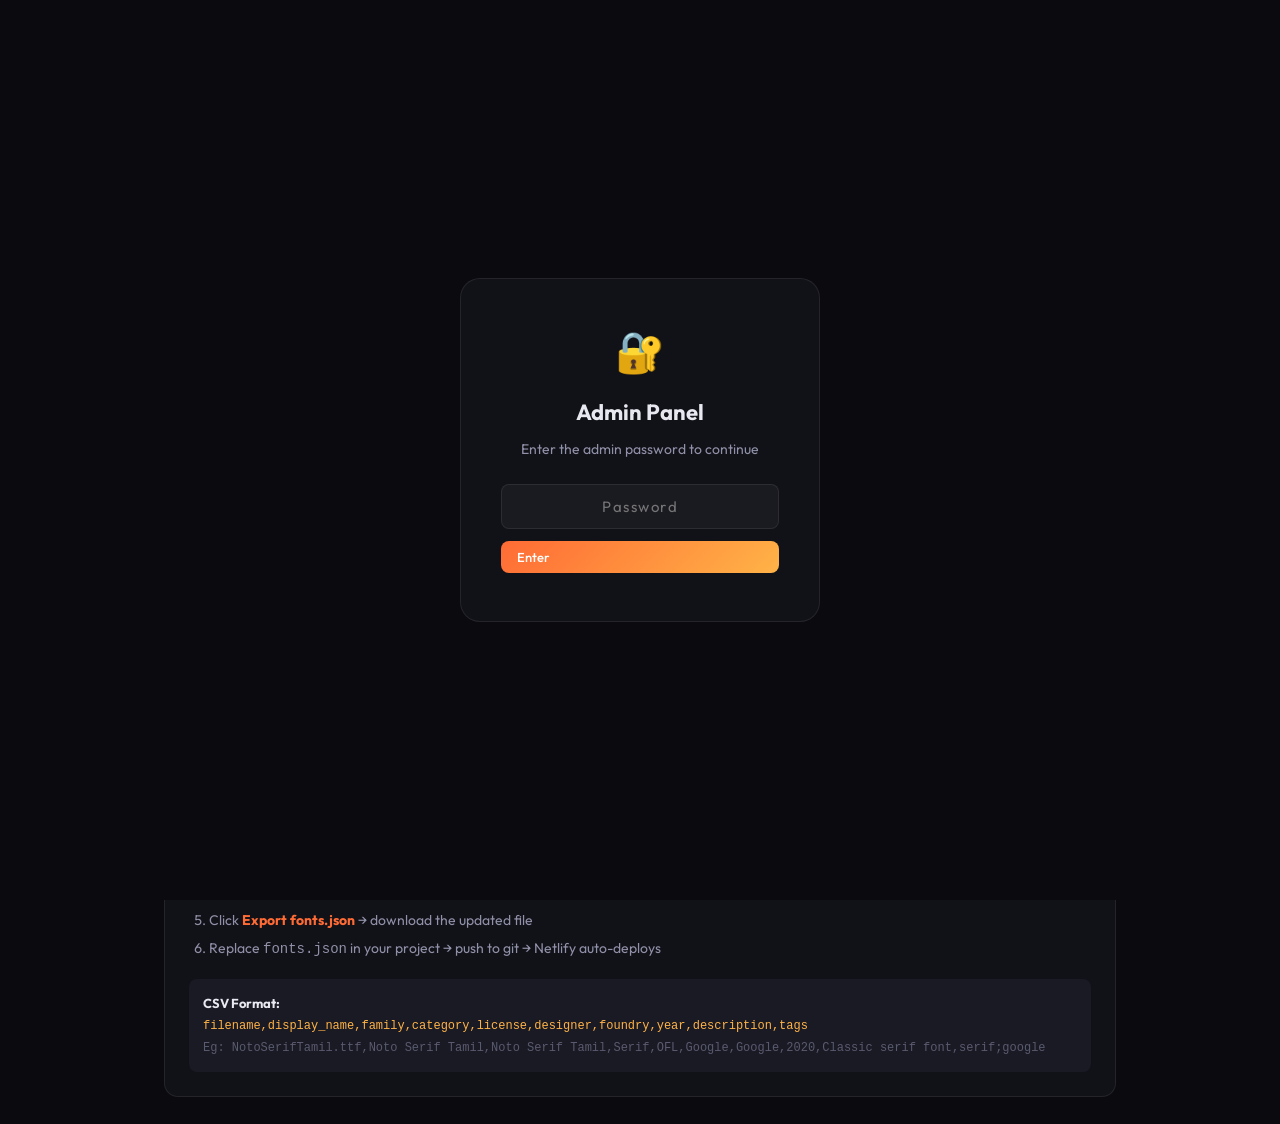
<file: admin.html>
<!DOCTYPE html>
<html lang="en">
<head>
  <meta charset="UTF-8"/>
  <meta name="viewport" content="width=device-width, initial-scale=1.0"/>
  <title>Admin — Font Aruvi</title>
  <link rel="preconnect" href="https://fonts.googleapis.com"/>
  <link href="https://fonts.googleapis.com/css2?family=Outfit:wght@300;400;500;600;700&display=swap" rel="stylesheet"/>
  <link rel="stylesheet" href="css/style.css"/>
  <script>
    const theme = localStorage.getItem('theme') || 'dark';
    if (theme === 'light') document.documentElement.setAttribute('data-theme', 'light');
  </script>
</head>
<body>

<!-- Password Gate -->
<div class="pass-gate" id="passGate">
  <div class="pass-box">
    <div style="font-size:40px;margin-bottom:12px">🔐</div>
    <h2>Admin Panel</h2>
    <p>Enter the admin password to continue</p>
    <input id="passInput" type="password" placeholder="Password" autocomplete="current-password"/>
    <button class="btn btn-accent" id="passSubmit" style="width:100%">Enter</button>
    <div class="pass-error" id="passError"></div>
  </div>
</div>

<!-- Topbar -->
<header class="topbar">
  <a href="index.html" class="brand">
    <div class="brand-icon">த</div>
    <span class="brand-name">Font<span>Aruvi</span> <span style="color:var(--text3);font-size:13px;font-weight:400">Admin</span></span>
  </a>
  <div class="topbar-actions" style="margin-left:auto">
    <button class="btn btn-ghost btn-icon" id="themeToggleBtn" title="Toggle Theme">☀️</button>
    <button class="btn btn-accent" id="exportBtn">⬇ Export fonts.json</button>
    <a href="index.html" class="btn btn-ghost">← Back to Site</a>
  </div>
</header>

<div class="admin-wrap">
  <div class="admin-header">
    <h1>Font <span>Management</span></h1>
    <p>Upload CSV metadata, edit font info inline, then export the updated <code>fonts.json</code> and redeploy.</p>
  </div>

  <div class="admin-grid" style="margin-bottom:24px">

    <!-- Stats -->
    <div class="admin-card">
      <h2>
        <svg width="16" height="16" viewBox="0 0 24 24" fill="none" stroke="currentColor" stroke-width="2"><rect x="3" y="3" width="18" height="18" rx="2"/><line x1="3" y1="9" x2="21" y2="9"/><line x1="9" y1="21" x2="9" y2="9"/></svg>
        Manifest Stats
      </h2>
      <div class="stat-row"><span class="label">Total Fonts</span><span class="value" id="statTotal">—</span></div>
      <div class="stat-row"><span class="label">Missing Metadata</span><span class="value" id="statNoMeta">—</span></div>
      <div class="stat-row"><span class="label">Last Generated</span><span class="value" id="statGenerated">—</span></div>
      <div class="stat-row"><span class="label">Licenses</span><span class="value" id="statLicenses">—</span></div>
    </div>

    <!-- CSV Import -->
    <div class="admin-card">
      <h2>
        <svg width="16" height="16" viewBox="0 0 24 24" fill="none" stroke="currentColor" stroke-width="2"><path d="M21 15v4a2 2 0 0 1-2 2H5a2 2 0 0 1-2-2v-4"/><polyline points="17 8 12 3 7 8"/><line x1="12" y1="3" x2="12" y2="15"/></svg>
        Import CSV Metadata
      </h2>
      <div class="upload-zone" id="csvZone">
        <div class="icon">📄</div>
        <strong style="color:var(--text)">Click to upload or drag &amp; drop</strong>
        <p>CSV with columns: filename, display_name, family, category, license, designer, foundry, year, description, tags</p>
      </div>
      <input type="file" id="csvFileInput" accept=".csv" style="display:none"/>
      <div id="csvPreview"></div>
      <div style="margin-top:12px">
        <button class="btn btn-ghost btn-sm" id="exportCSVBtn">⬇ Download CSV Template</button>
      </div>
    </div>
  </div>

  <!-- Font Table -->
  <div class="admin-card" style="overflow-x:auto">
    <div style="display:flex;align-items:center;justify-content:space-between;margin-bottom:16px;gap:12px;flex-wrap:wrap">
      <h2 style="margin-bottom:0">
        <svg width="16" height="16" viewBox="0 0 24 24" fill="none" stroke="currentColor" stroke-width="2"><line x1="8" y1="6" x2="21" y2="6"/><line x1="8" y1="12" x2="21" y2="12"/><line x1="8" y1="18" x2="21" y2="18"/><line x1="3" y1="6" x2="3.01" y2="6"/><line x1="3" y1="12" x2="3.01" y2="12"/><line x1="3" y1="18" x2="3.01" y2="18"/></svg>
        Font List
        <span style="font-size:12px;font-weight:400;color:var(--text3);margin-left:8px">
          <span id="missingCount">0</span> fonts need metadata
        </span>
      </h2>
      <div style="display:flex;gap:8px;align-items:center">
        <input id="tableSearch" type="search" placeholder="Search fonts…" style="padding:7px 12px;border-radius:8px;background:var(--glass);border:1px solid var(--border);color:var(--text);font-family:var(--font-ui);font-size:13px;width:200px"/>
        <button class="btn btn-accent btn-sm" id="exportBtn2" onclick="exportManifest()">⬇ Export fonts.json</button>
      </div>
    </div>

    <div style="overflow-x:auto">
      <table class="font-table">
        <thead>
          <tr>
            <th>Font Name / File</th>
            <th>Family</th>
            <th>Collection</th>
            <th>Category</th>
            <th>License</th>
            <th>Designer</th>
            <th>Year</th>
          </tr>
        </thead>
        <tbody id="fontTableBody"></tbody>
      </table>
    </div>
    <div id="tablePagination" class="pagination" style="margin-top:16px"></div>
  </div>

  <!-- Workflow Guide -->
  <div class="admin-card" style="margin-top:24px">
    <h2>📋 Workflow Guide</h2>
    <ol style="padding-left:20px;color:var(--text2);font-size:14px;line-height:2">
      <li>Drop your font files into the <code>fonts/</code> directory</li>
      <li>Run <code>./generate-manifest.sh &gt; fonts.json</code> to create the initial manifest</li>
      <li>Come here → upload a CSV with metadata to fill in names, licenses, designers</li>
      <li>Optionally edit entries inline in the table above</li>
      <li>Click <strong style="color:var(--accent)">Export fonts.json</strong> → download the updated file</li>
      <li>Replace <code>fonts.json</code> in your project → push to git → Netlify auto-deploys</li>
    </ol>
    <div style="margin-top:16px;padding:14px;background:var(--bg3);border-radius:var(--radius-sm);font-size:13px">
      <strong>CSV Format:</strong><br/>
      <code style="color:var(--accent2);font-size:12px">filename,display_name,family,category,license,designer,foundry,year,description,tags</code><br/>
      <code style="color:var(--text3);font-size:12px">Eg: NotoSerifTamil.ttf,Noto Serif Tamil,Noto Serif Tamil,Serif,OFL,Google,Google,2020,Classic serif font,serif;google</code>
    </div>
  </div>
</div>

<div id="adminToast" class="toast" id="toast"></div>

<style>
  .toast { position:fixed;bottom:24px;right:24px;z-index:999;background:var(--bg3);border:1px solid var(--border);border-radius:var(--radius-sm);padding:12px 18px;font-size:14px;color:var(--text);box-shadow:var(--shadow);transform:translateY(80px);opacity:0;transition:all 0.3s; }
  .toast.show { transform:translateY(0);opacity:1; }
</style>

<script src="js/admin.js"></script>
</body>
</html>
</file>
<file: css/style.css>
@import url('https://fonts.googleapis.com/css2?family=Outfit:wght@300;400;500;600;700&display=swap');

:root {
  --bg: #0a0a0f;
  --bg2: #111118;
  --bg3: #1a1a24;
  --border: rgba(255,255,255,0.08);
  --border-hover: rgba(255,107,53,0.4);
  --accent: #FF6B35;
  --accent2: #FFB347;
  --purple: #7C3AED;
  --purple2: #A78BFA;
  --text: #E8E8F0;
  --text2: #9090A8;
  --text3: #5A5A70;
  --glass: rgba(255,255,255,0.04);
  --glass-hover: rgba(255,255,255,0.07);
  --shadow: 0 8px 32px rgba(0,0,0,0.5);
  --radius: 14px;
  --radius-sm: 8px;
  --font-ui: 'Outfit', sans-serif;
}

:root[data-theme="light"] {
  --bg: #f8f9fa;
  --bg2: #ffffff;
  --bg3: #f1f3f5;
  --border: rgba(0,0,0,0.1);
  --border-hover: rgba(255,107,53,0.5);
  --text: #111827;
  --text2: #4b5563;
  --text3: #6b7280;
  --glass: rgba(0,0,0,0.03);
  --glass-hover: rgba(0,0,0,0.06);
  --shadow: 0 8px 32px rgba(0,0,0,0.08);
}

*, *::before, *::after { box-sizing: border-box; margin: 0; padding: 0; }

html { scroll-behavior: smooth; }

body {
  background: var(--bg);
  color: var(--text);
  font-family: var(--font-ui);
  min-height: 100vh;
  line-height: 1.6;
  overflow-x: hidden;
}

/* ── Scrollbar ── */
::-webkit-scrollbar { width: 6px; height: 6px; }
::-webkit-scrollbar-track { background: var(--bg2); }
::-webkit-scrollbar-thumb { background: var(--bg3); border-radius: 3px; }
::-webkit-scrollbar-thumb:hover { background: var(--accent); }

/* ── Topbar ── */
.topbar {
  position: sticky; top: 0; z-index: 100;
  background: rgba(10,10,15,0.85);
  backdrop-filter: blur(20px);
  border-bottom: 1px solid var(--border);
  padding: 0 24px;
  display: flex; align-items: center; gap: 16px;
  height: 64px;
}

.brand {
  display: flex; align-items: center; gap: 10px;
  text-decoration: none; flex-shrink: 0;
}
.brand-icon {
  width: 36px; height: 36px;
  background: linear-gradient(135deg, var(--accent), var(--accent2));
  border-radius: 10px;
  display: flex; align-items: center; justify-content: center;
  font-size: 18px; font-weight: 700; color: #fff;
}
.brand-name { font-size: 18px; font-weight: 700; color: var(--text); }
.brand-name span { color: var(--accent); }

.search-wrap {
  flex: 1; max-width: 480px; position: relative;
}
.search-wrap svg {
  position: absolute; left: 14px; top: 50%; transform: translateY(-50%);
  color: var(--text3); pointer-events: none;
}
#searchInput {
  width: 100%; padding: 10px 14px 10px 42px;
  background: var(--glass); border: 1px solid var(--border);
  border-radius: 10px; color: var(--text);
  font-family: var(--font-ui); font-size: 14px;
  transition: all 0.2s;
}
#searchInput:focus { outline: none; border-color: var(--accent); background: var(--glass-hover); }
#searchInput::placeholder { color: var(--text3); }

.topbar-actions { display: flex; align-items: center; gap: 8px; margin-left: auto; }

.btn {
  display: inline-flex; align-items: center; gap: 6px;
  padding: 8px 16px; border-radius: var(--radius-sm);
  font-family: var(--font-ui); font-size: 13px; font-weight: 500;
  cursor: pointer; border: none; transition: all 0.2s; text-decoration: none;
}
.btn-ghost { background: var(--glass); color: var(--text2); border: 1px solid var(--border); }
.btn-ghost:hover { background: var(--glass-hover); color: var(--text); border-color: var(--border-hover); }
.btn-accent { background: linear-gradient(135deg, var(--accent), var(--accent2)); color: #fff; }
.btn-accent:hover { transform: translateY(-1px); box-shadow: 0 4px 20px rgba(255,107,53,0.4); }
.btn-sm { padding: 5px 12px; font-size: 12px; }
.btn-icon { padding: 8px; border-radius: var(--radius-sm); }
.btn-icon.active { background: rgba(255,107,53,0.15); color: var(--accent); border-color: rgba(255,107,53,0.3); }

/* ── Layout ── */
.app-layout { display: flex; min-height: calc(100vh - 64px); }

/* ── Sidebar ── */
.sidebar {
  width: 260px; flex-shrink: 0;
  background: var(--bg2); border-right: 1px solid var(--border);
  padding: 20px 16px; overflow-y: auto;
  position: sticky; top: 64px; height: calc(100vh - 64px);
}

.filter-section { margin-bottom: 24px; }
.filter-label {
  font-size: 11px; font-weight: 600; letter-spacing: 0.1em;
  text-transform: uppercase; color: var(--text3); margin-bottom: 10px;
}

.filter-chip-group { display: flex; flex-wrap: wrap; gap: 6px; }
.filter-chip {
  padding: 5px 11px; border-radius: 20px; font-size: 12px; font-weight: 500;
  background: var(--glass); border: 1px solid var(--border);
  color: var(--text2); cursor: pointer; transition: all 0.2s;
}
.filter-chip:hover { border-color: var(--border-hover); color: var(--text); }
.filter-chip.active { background: rgba(255,107,53,0.15); border-color: var(--accent); color: var(--accent); }

.preview-section { margin-bottom: 24px; }

.preview-text-wrap { position: relative; }
#previewTextInput {
  width: 100%; padding: 10px 12px; border-radius: var(--radius-sm);
  background: var(--glass); border: 1px solid var(--border);
  color: var(--text); font-family: var(--font-ui); font-size: 14px;
  resize: none; min-height: 80px; transition: all 0.2s;
}
#previewTextInput:focus { outline: none; border-color: var(--accent); }

.mode-btns { display: flex; flex-wrap: wrap; gap: 4px; margin-top: 8px; }
.mode-btn {
  padding: 4px 10px; border-radius: 6px; font-size: 11px; font-weight: 500;
  background: var(--glass); border: 1px solid var(--border);
  color: var(--text2); cursor: pointer; transition: all 0.15s;
}
.mode-btn:hover { color: var(--text); }
.mode-btn.active { background: rgba(124,58,237,0.2); border-color: var(--purple2); color: var(--purple2); }

/* Size slider */
.size-row { display: flex; align-items: center; gap: 10px; margin-top: 12px; }
.size-label { font-size: 12px; color: var(--text2); flex-shrink: 0; }
#sizeSlider {
  flex: 1; -webkit-appearance: none; appearance: none;
  height: 4px; border-radius: 2px;
  background: linear-gradient(to right, var(--accent) 0%, var(--accent) var(--pct,30%), var(--bg3) var(--pct,30%));
  cursor: pointer;
}
#sizeSlider::-webkit-slider-thumb {
  -webkit-appearance: none; width: 14px; height: 14px;
  border-radius: 50%; background: var(--accent);
  box-shadow: 0 0 0 3px rgba(255,107,53,0.3);
}
#sizeValue { font-size: 12px; color: var(--accent); font-weight: 600; min-width: 32px; text-align: right; }

/* ── Main content ── */
.main-content { flex: 1; padding: 24px; overflow: hidden; }

.toolbar {
  display: flex; align-items: center; gap: 12px; margin-bottom: 20px; flex-wrap: wrap;
}
.font-count { font-size: 13px; color: var(--text2); }
.font-count strong { color: var(--text); }
.toolbar-right { display: flex; align-items: center; gap: 8px; margin-left: auto; }

.sort-select {
  padding: 7px 12px; border-radius: var(--radius-sm);
  background: var(--glass); border: 1px solid var(--border);
  color: var(--text2); font-family: var(--font-ui); font-size: 13px;
  cursor: pointer;
}
.sort-select:focus { outline: none; border-color: var(--accent); }

/* ── Font Grid ── */
#fontsGrid {
  display: grid;
  grid-template-columns: repeat(auto-fill, minmax(280px, 1fr));
  gap: 16px;
}
#fontsGrid.list-view { grid-template-columns: 1fr; }

.font-card {
  background: var(--glass); border: 1px solid var(--border);
  border-radius: var(--radius); padding: 20px;
  cursor: pointer; transition: all 0.25s; position: relative; overflow: hidden;
}
.font-card::before {
  content: ''; position: absolute; top: 0; left: 0; right: 0; height: 2px;
  background: linear-gradient(90deg, var(--accent), var(--accent2));
  opacity: 0; transition: opacity 0.25s;
}
.font-card:hover {
  background: var(--glass-hover); border-color: var(--border-hover);
  transform: translateY(-3px); box-shadow: var(--shadow);
}
.font-card:hover::before { opacity: 1; }

.card-header { display: flex; align-items: flex-start; justify-content: space-between; gap: 8px; margin-bottom: 14px; }
.card-name { font-size: 14px; font-weight: 600; color: var(--text); line-height: 1.3; }
.card-family { font-size: 11px; color: var(--text3); margin-top: 2px; }

.coll-tag {
  display: inline-block;
  padding: 1px 6px; border-radius: 4px; font-size: 10px; font-weight: 700;
  background: rgba(124,58,237,0.18); border: 1px solid rgba(124,58,237,0.3);
  color: var(--purple2); letter-spacing: 0.05em;
  vertical-align: middle;
}

.badge {
  display: inline-flex; align-items: center;
  padding: 2px 8px; border-radius: 20px; font-size: 10px; font-weight: 600;
  letter-spacing: 0.05em; flex-shrink: 0;
}
.badge-ofl { background: rgba(34,197,94,0.15); color: #4ade80; border: 1px solid rgba(34,197,94,0.2); }
.badge-free { background: rgba(59,130,246,0.15); color: #60a5fa; border: 1px solid rgba(59,130,246,0.2); }
.badge-prop { background: rgba(245,158,11,0.15); color: #fbbf24; border: 1px solid rgba(245,158,11,0.2); }
.badge-unk { background: rgba(255,255,255,0.06); color: var(--text3); border: 1px solid var(--border); }

.card-preview {
  min-height: 60px; display: flex; align-items: center;
  color: var(--text); line-height: 1.4; word-break: break-word;
  margin-bottom: 16px;
}
.card-preview.loading { color: var(--text3); font-size: 13px; font-family: var(--font-ui); }

.card-footer { display: flex; align-items: center; justify-content: space-between; }
.card-meta { font-size: 11px; color: var(--text3); }
.card-meta span + span::before { content: ' · '; }

.download-btn {
  display: inline-flex; align-items: center; gap: 5px;
  padding: 6px 12px; border-radius: 7px; font-size: 12px; font-weight: 500;
  background: rgba(255,107,53,0.12); border: 1px solid rgba(255,107,53,0.25);
  color: var(--accent); cursor: pointer; transition: all 0.2s; text-decoration: none;
}
.download-btn:hover { background: rgba(255,107,53,0.22); transform: translateY(-1px); }

/* List view card */
.list-view .font-card { display: flex; align-items: center; gap: 20px; padding: 14px 20px; }
.list-view .card-header { margin-bottom: 0; min-width: 200px; flex-shrink: 0; }
.list-view .card-preview { flex: 1; margin-bottom: 0; min-height: auto; }
.list-view .card-footer { flex-shrink: 0; margin-left: auto; }

/* ── Loading state ── */
.loading-grid {
  display: grid; grid-template-columns: repeat(auto-fill, minmax(280px, 1fr)); gap: 16px;
}
.skeleton {
  background: var(--bg2); border: 1px solid var(--border);
  border-radius: var(--radius); padding: 20px; height: 160px;
  animation: pulse 1.5s ease-in-out infinite;
}
@keyframes pulse { 0%,100% { opacity: 0.5; } 50% { opacity: 1; } }

.empty-state {
  text-align: center; padding: 80px 24px; color: var(--text2);
}
.empty-state .icon { font-size: 48px; margin-bottom: 16px; }
.empty-state h3 { font-size: 18px; color: var(--text); margin-bottom: 8px; }

/* ── Pagination ── */
.pagination { display: flex; justify-content: center; align-items: center; gap: 8px; margin-top: 32px; flex-wrap: wrap; }
.page-btn {
  min-width: 36px; height: 36px; padding: 0 10px;
  display: flex; align-items: center; justify-content: center;
  border-radius: var(--radius-sm); font-size: 13px; font-weight: 500;
  background: var(--glass); border: 1px solid var(--border);
  color: var(--text2); cursor: pointer; transition: all 0.2s;
}
.page-btn:hover { background: var(--glass-hover); color: var(--text); }
.page-btn.active { background: rgba(255,107,53,0.2); border-color: var(--accent); color: var(--accent); }
.page-btn:disabled { opacity: 0.4; cursor: not-allowed; }

/* ── Footer ── */
.app-footer {
  margin-top: 60px;
  padding-top: 24px;
  border-top: 1px solid var(--border);
  display: flex;
  flex-direction: column;
  align-items: center;
  gap: 8px;
  text-align: center;
  font-size: 13px;
  color: var(--text3);
}
.app-footer a {
  color: var(--text2);
  text-decoration: none;
  transition: color 0.2s;
}
.app-footer a:hover {
  color: var(--accent);
  text-decoration: underline;
}

/* ── Modal ── */
.modal-overlay {
  position: fixed; inset: 0; background: rgba(0,0,0,0.75);
  backdrop-filter: blur(8px); z-index: 200;
  display: flex; align-items: center; justify-content: center; padding: 20px;
  opacity: 0; pointer-events: none; transition: opacity 0.3s;
}
.modal-overlay.open { opacity: 1; pointer-events: all; }

.modal {
  background: var(--bg2); border: 1px solid var(--border);
  border-radius: 20px; width: 100%; max-width: 760px; max-height: 90vh;
  overflow-y: auto; box-shadow: 0 24px 64px rgba(0,0,0,0.6);
  transform: translateY(20px); transition: transform 0.3s;
}
.modal-overlay.open .modal { transform: translateY(0); }

.modal-header {
  display: flex; align-items: flex-start; justify-content: space-between;
  padding: 24px 24px 0; gap: 16px;
}
.modal-title { font-size: 22px; font-weight: 700; color: var(--text); }
.modal-subtitle { font-size: 13px; color: var(--text2); margin-top: 4px; }
.modal-close {
  width: 32px; height: 32px; border-radius: 8px; flex-shrink: 0;
  background: var(--glass); border: 1px solid var(--border);
  color: var(--text2); font-size: 18px; cursor: pointer;
  display: flex; align-items: center; justify-content: center; transition: all 0.2s;
}
.modal-close:hover { background: rgba(255,59,48,0.15); color: #ff3b30; border-color: rgba(255,59,48,0.3); }

.modal-body { padding: 20px 24px 24px; }

.modal-preview-box {
  background: var(--bg3); border: 1px solid var(--border);
  border-radius: var(--radius); padding: 24px; margin-bottom: 20px;
  min-height: 100px; display: flex; align-items: center;
  word-break: break-word; line-height: 1.5;
}
.modal-preview-controls { display: flex; align-items: center; gap: 12px; margin-bottom: 16px; flex-wrap: wrap; }
#modalPreviewText {
  flex: 1; padding: 8px 12px; border-radius: var(--radius-sm);
  background: var(--glass); border: 1px solid var(--border);
  color: var(--text); font-family: var(--font-ui); font-size: 14px;
}
#modalPreviewText:focus { outline: none; border-color: var(--accent); }
#modalSizeSlider { width: 100px; }

.meta-grid {
  display: grid; grid-template-columns: repeat(auto-fill, minmax(160px,1fr)); gap: 12px; margin-bottom: 20px;
}
.meta-item { background: var(--glass); border: 1px solid var(--border); border-radius: var(--radius-sm); padding: 12px; }
.meta-item-label { font-size: 10px; font-weight: 600; text-transform: uppercase; letter-spacing: 0.08em; color: var(--text3); margin-bottom: 4px; }
.meta-item-value { font-size: 14px; color: var(--text); font-weight: 500; }

.glyph-section { margin-top: 20px; }
.glyph-title { font-size: 13px; font-weight: 600; color: var(--text2); margin-bottom: 12px; }
.glyph-grid {
  display: flex; flex-wrap: wrap; gap: 6px;
}
.glyph {
  width: 44px; height: 44px; border-radius: 8px;
  background: var(--glass); border: 1px solid var(--border);
  display: flex; align-items: center; justify-content: center;
  font-size: 20px; transition: all 0.15s; cursor: default;
}
.glyph:hover { background: rgba(255,107,53,0.1); border-color: rgba(255,107,53,0.3); }

.modal-footer {
  display: flex; align-items: center; justify-content: flex-end; gap: 10px;
  padding: 16px 24px; border-top: 1px solid var(--border);
}

/* ── Toast ── */
#toast {
  position: fixed; bottom: 24px; right: 24px; z-index: 999;
  background: var(--bg3); border: 1px solid var(--border);
  border-radius: var(--radius-sm); padding: 12px 18px;
  font-size: 14px; color: var(--text);
  box-shadow: var(--shadow); transform: translateY(80px);
  opacity: 0; transition: all 0.3s;
}
#toast.show { transform: translateY(0); opacity: 1; }

/* ── Admin page ── */
.admin-wrap { max-width: 1000px; margin: 0 auto; padding: 32px 24px; }
.admin-header { margin-bottom: 32px; }
.admin-header h1 { font-size: 28px; font-weight: 700; }
.admin-header h1 span { color: var(--accent); }
.admin-header p { color: var(--text2); margin-top: 6px; }

.admin-grid { display: grid; grid-template-columns: 1fr 1fr; gap: 20px; }
@media (max-width: 700px) { .admin-grid { grid-template-columns: 1fr; } }

.admin-card {
  background: var(--bg2); border: 1px solid var(--border);
  border-radius: var(--radius); padding: 24px;
}
.admin-card h2 { font-size: 16px; font-weight: 600; margin-bottom: 16px; display: flex; align-items: center; gap: 8px; }
.admin-card h2 svg { color: var(--accent); }

.upload-zone {
  border: 2px dashed var(--border); border-radius: var(--radius-sm);
  padding: 32px; text-align: center; cursor: pointer; transition: all 0.2s;
}
.upload-zone:hover, .upload-zone.dragover { border-color: var(--accent); background: rgba(255,107,53,0.05); }
.upload-zone p { color: var(--text2); font-size: 13px; margin-top: 8px; }
.upload-zone .icon { font-size: 32px; }

.stat-row { display: flex; justify-content: space-between; padding: 8px 0; border-bottom: 1px solid var(--border); font-size: 14px; }
.stat-row:last-child { border-bottom: none; }
.stat-row .label { color: var(--text2); }
.stat-row .value { font-weight: 600; }

.font-table { width: 100%; border-collapse: collapse; font-size: 13px; }
.font-table th { text-align: left; padding: 8px 12px; background: var(--bg3); color: var(--text2); font-size: 11px; text-transform: uppercase; letter-spacing: 0.06em; }
.font-table td { padding: 8px 12px; border-bottom: 1px solid var(--border); color: var(--text); }
.font-table tr:hover td { background: var(--glass); }
.font-table input { background: transparent; border: none; border-bottom: 1px solid transparent; color: var(--text); font-family: var(--font-ui); font-size: 13px; width: 100%; padding: 2px 4px; }
.font-table input:focus { outline: none; border-bottom-color: var(--accent); }

.missing-badge { display: inline-block; padding: 2px 7px; border-radius: 4px; font-size: 10px; background: rgba(245,158,11,0.15); color: #fbbf24; }

/* Password gate */
.pass-gate {
  position: fixed; inset: 0; z-index: 500;
  background: var(--bg); display: flex; align-items: center; justify-content: center;
}
.pass-box {
  background: var(--bg2); border: 1px solid var(--border);
  border-radius: 20px; padding: 40px; text-align: center; width: 360px;
}
.pass-box h2 { font-size: 22px; font-weight: 700; margin-bottom: 8px; }
.pass-box p { color: var(--text2); font-size: 14px; margin-bottom: 24px; }
.pass-box input {
  width: 100%; padding: 12px 16px; border-radius: var(--radius-sm);
  background: var(--glass); border: 1px solid var(--border);
  color: var(--text); font-family: var(--font-ui); font-size: 15px;
  text-align: center; letter-spacing: 0.1em; margin-bottom: 12px;
}
.pass-box input:focus { outline: none; border-color: var(--accent); }
.pass-error { color: #ff3b30; font-size: 13px; margin-top: 8px; }

/* ── Responsive ── */
@media (max-width: 900px) {
  .sidebar { display: none; }
  .sidebar.open { display: block; position: fixed; top: 64px; left: 0; z-index: 90; height: calc(100vh - 64px); width: 280px; box-shadow: var(--shadow); }
}
@media (max-width: 600px) {
  .topbar { padding: 0 12px; gap: 10px; }
  .main-content { padding: 16px; }
  #fontsGrid { grid-template-columns: 1fr; }
  .modal { border-radius: 16px 16px 0 0; }
  .modal-overlay { align-items: flex-end; padding: 0; }
}
</file>
